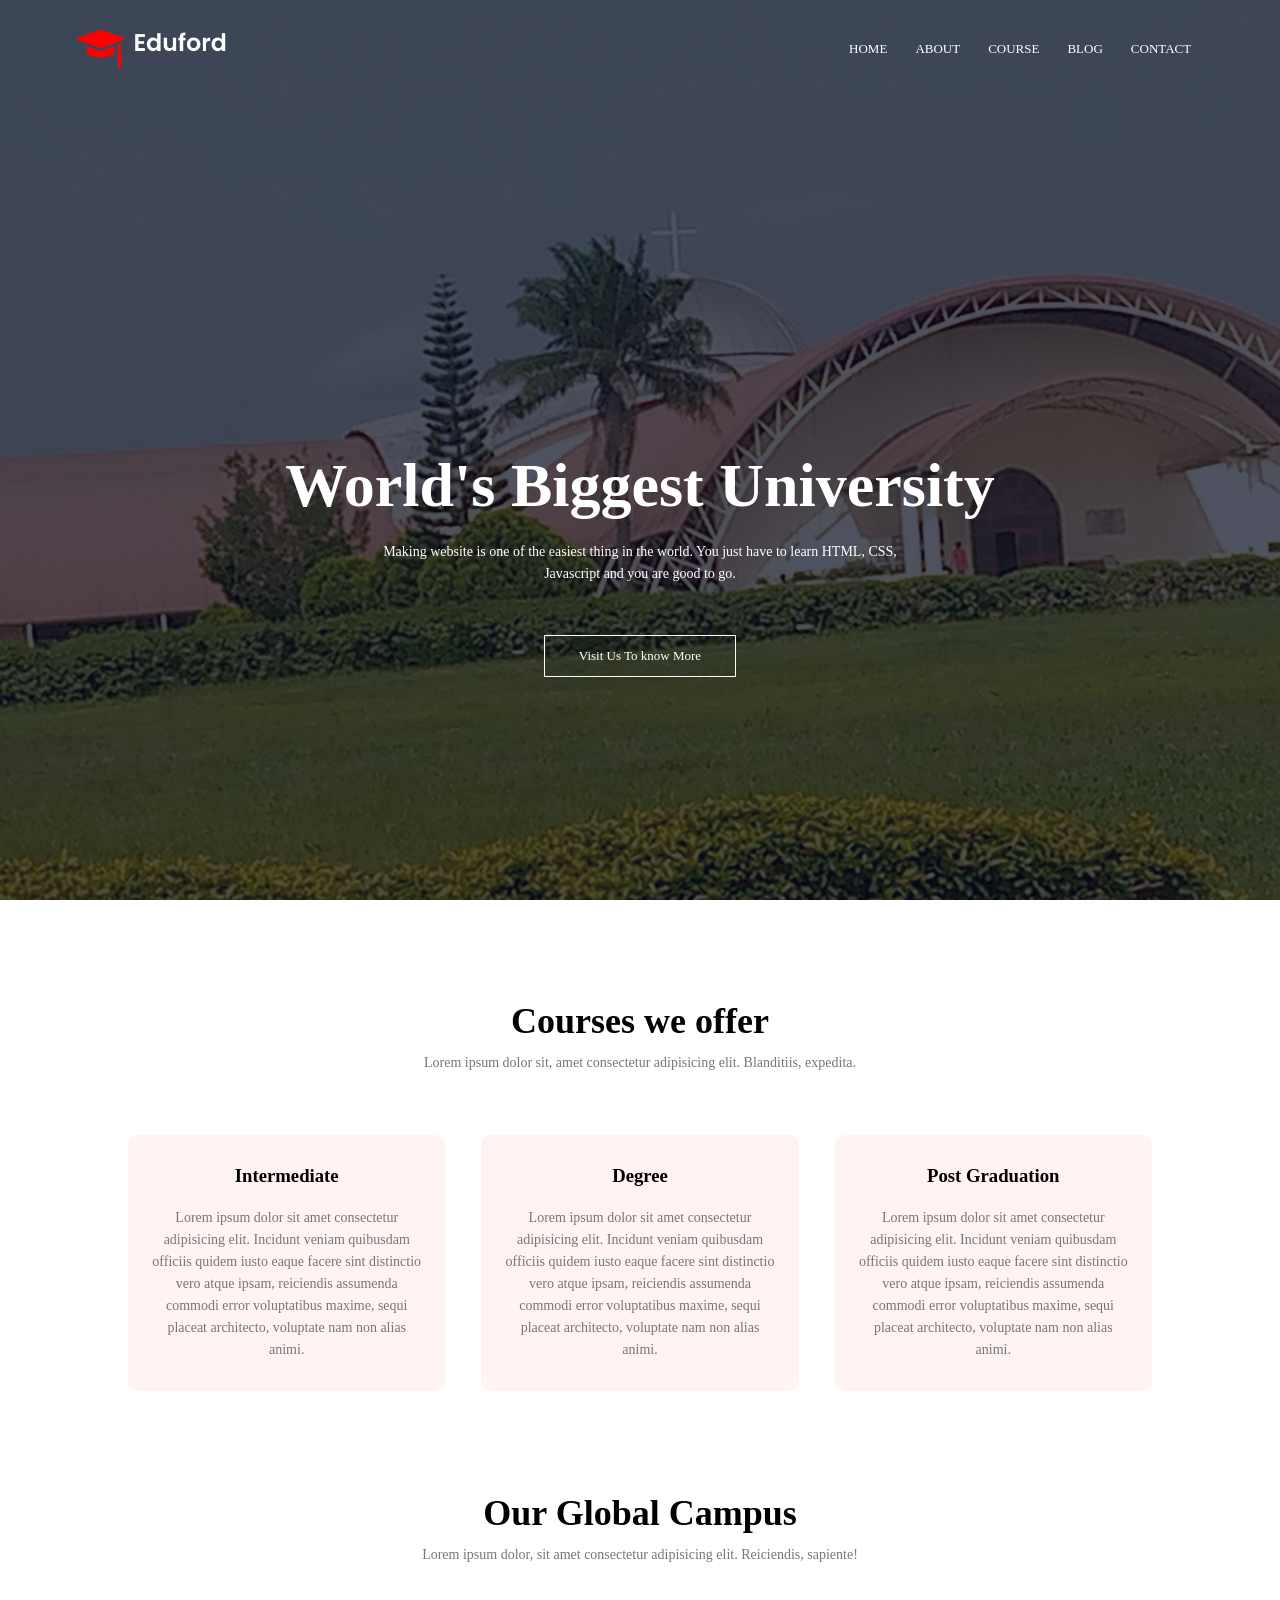
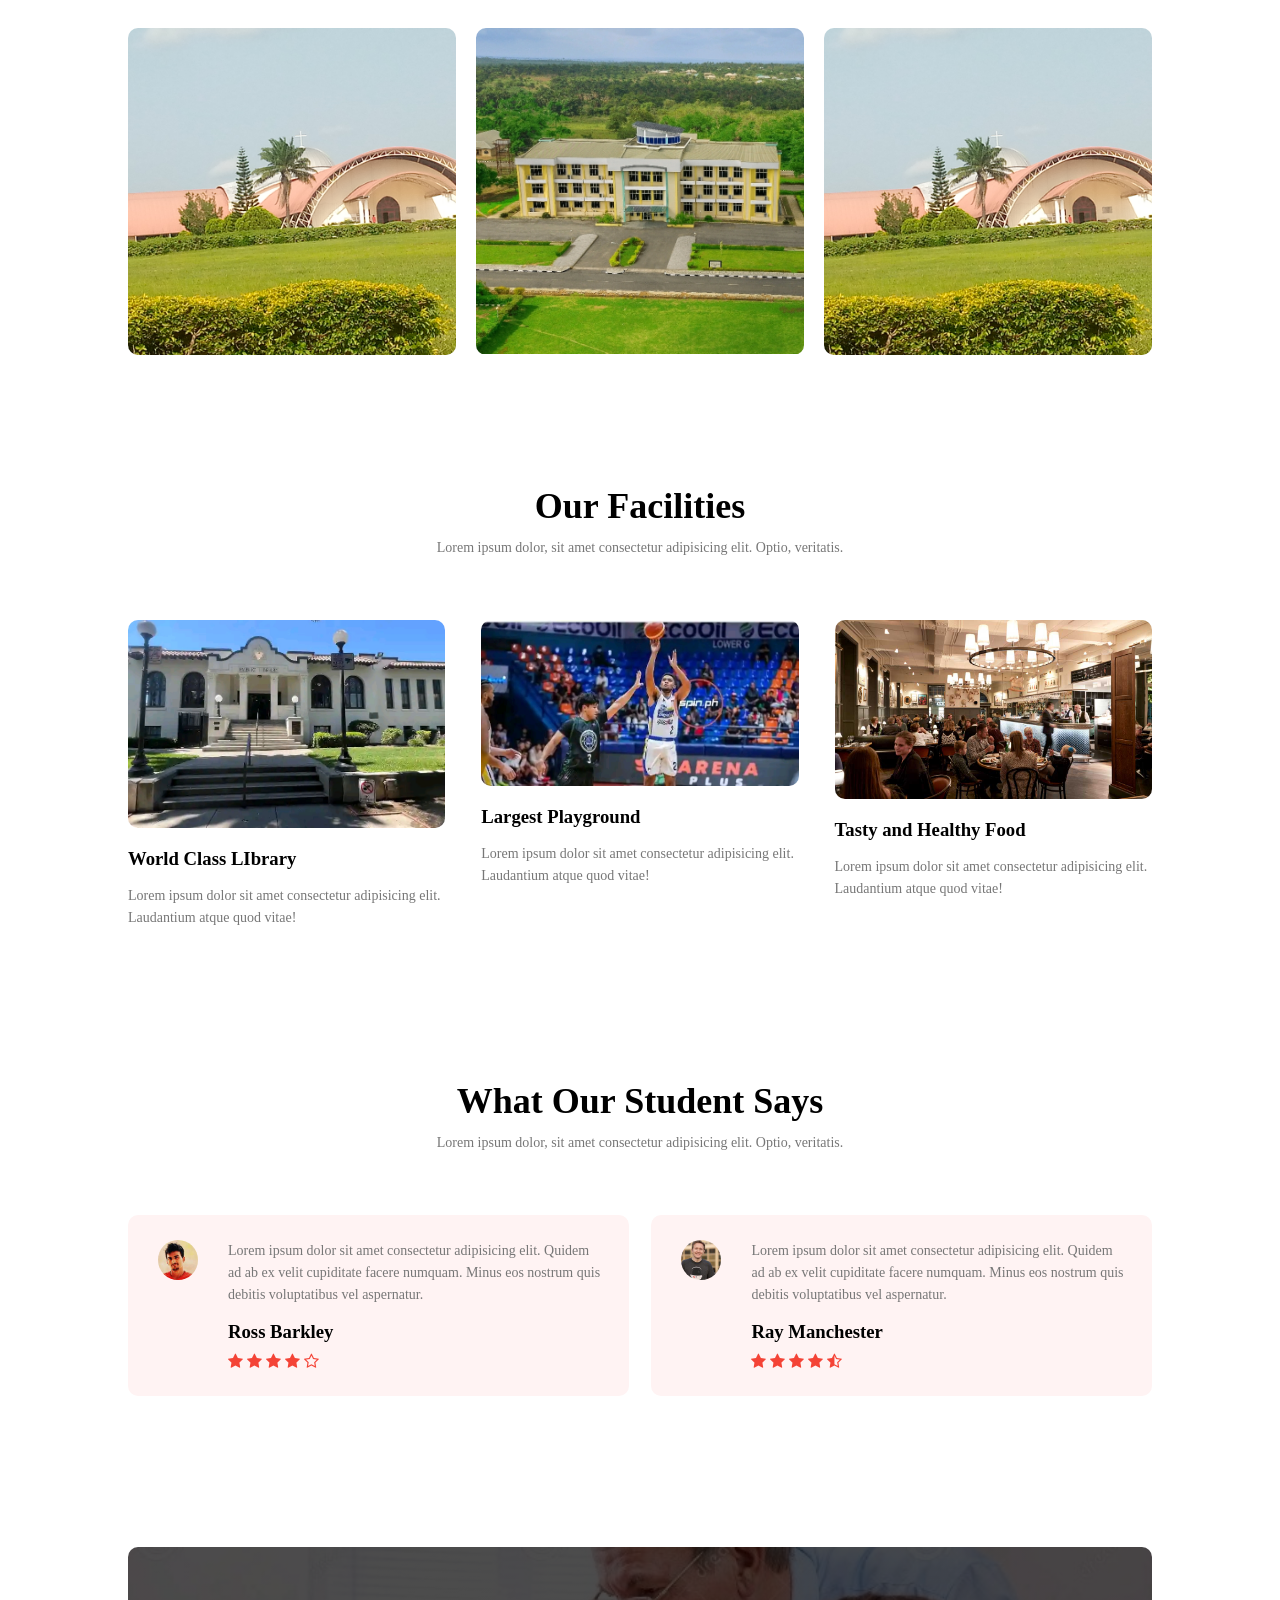
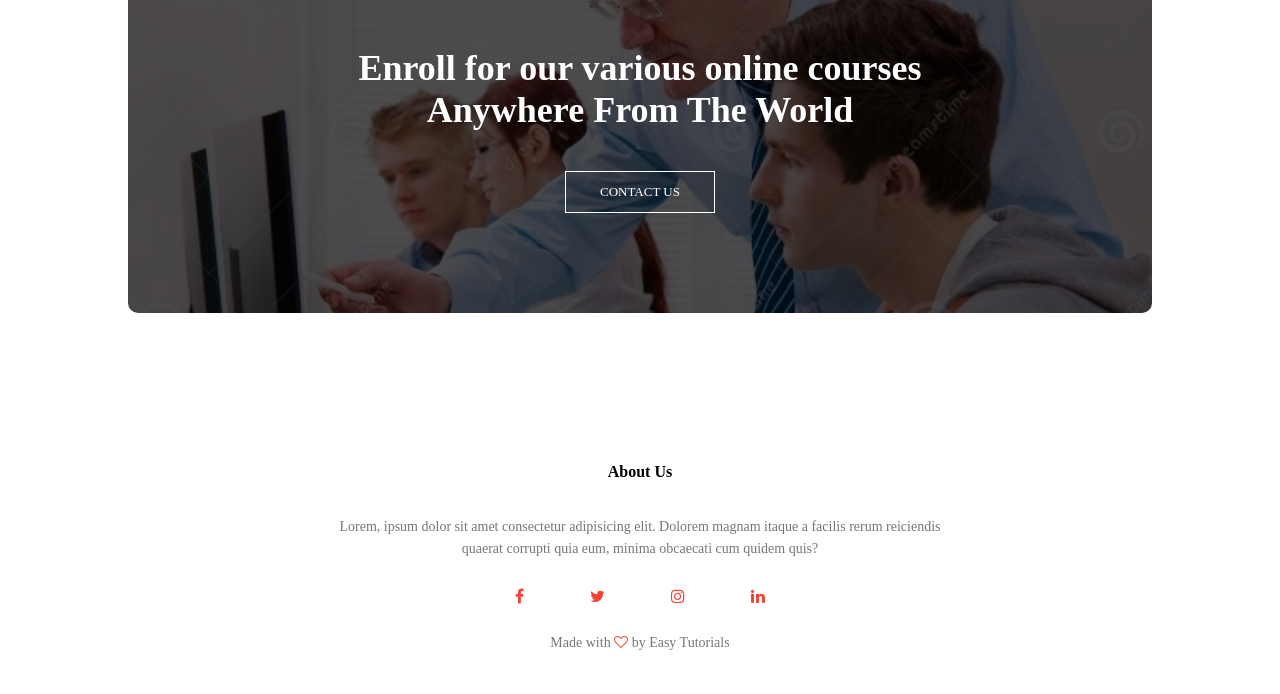
<file: index.html>
<!DOCTYPE html>
<html lang="en">
<head>
    <meta charset="UTF-8">
    <meta name="viewport" content="width=device-width, initial-scale=1.0">
    <title>University Website Design - Easy Tutorials</title>
    <link rel="stylesheet" href="prac.css">
     <link rel="stylesheet" href="https://stackpath.bootstrapcdn.com/font-awesome/4.7.0/css/font-awesome.min.css">
</head>
<body>
    <section class="header">
        <nav>
            <a href="prac.html"><img src="./logo.png" ></a>
            <div class="nav-links" id="navlinks">
                <i class="fa fa-times" onclick="hideMenu()"></i>
                <ul>
                    <li><a href="prac.html">HOME</a></li>
                    <li><a href="about.html">ABOUT</a></li>
                    <li><a href="course.html">COURSE</a></li>
                    <li><a href="blog.html">BLOG</a></li>
                    <li><a href="Contact.html">CONTACT</a></li>
                   </ul>
            </div>
            <i class="fa fa-bars" onclick="showMenu()"></i>
        </nav>
        <div class="text-box">
            <h1>World's Biggest University</h1>
            <p>Making website is one of the easiest thing in the world. You just have to learn HTML, CSS,<br>Javascript and you are good to go.</p>
            <a href="" class="btn">Visit Us To know More</a>
        </div>
    </section>
      <!-- Javascript for toggle menu  -->
    <script>
        
        var navlinks = document.getElementById("navlinks")

        function showMenu(){
            navlinks.style.right = "0"
        }
        function hideMenu(){
            navlinks.style.right = "-200px"
        }
        

    </script>


             <!-- course -->
    <section class="course">
        <h1>Courses we offer</h1>
        <p>Lorem ipsum dolor sit, amet consectetur adipisicing elit. Blanditiis, expedita.</p>

        <div class="row">
            <div class="course-col">
                <h3>Intermediate</h3>
                <p>Lorem ipsum dolor sit amet consectetur adipisicing elit. Incidunt veniam quibusdam officiis quidem iusto eaque facere sint distinctio vero atque ipsam, reiciendis assumenda commodi error voluptatibus maxime, sequi placeat architecto, voluptate nam non alias animi.</p>
            </div>
            <div class="course-col">
                <h3>Degree</h3>
                <p>Lorem ipsum dolor sit amet consectetur adipisicing elit. Incidunt veniam quibusdam officiis quidem iusto eaque facere sint distinctio vero atque ipsam, reiciendis assumenda commodi error voluptatibus maxime, sequi placeat architecto, voluptate nam non alias animi.</p>
            </div>
            <div class="course-col">
                <h3>Post Graduation</h3>
                <p>Lorem ipsum dolor sit amet consectetur adipisicing elit. Incidunt veniam quibusdam officiis quidem iusto eaque facere sint distinctio vero atque ipsam, reiciendis assumenda commodi error voluptatibus maxime, sequi placeat architecto, voluptate nam non alias animi.</p>
            </div>
        </div>

    </section>
            <!-- Campus -->
    <section class="campus">
        <h1>Our Global Campus</h1>
        <p>Lorem ipsum dolor, sit amet consectetur adipisicing elit. Reiciendis, sapiente!</p>

        <div class="row">
            <div class="campus-col">
                <img src="./london.jpg" alt="">
                <div class="layer">
                    <h3>LONDON</h3>
                </div>
            </div>

            <div class="campus-col">
                <img src="./Screenshot_20230819-122207.jpg" alt="">
                <div class="layer">
                    <h3>NEW YORK</h3>
                </div>
            </div>

            <div class="campus-col">
                <img src="./london.jpg" alt="">
                <div class="layer">
                    <h3>WASHINGTON</h3>
                </div>
            </div>
        </div>
    </section>

      <!-- facilities -->
    <section class="facilities">
        <h1>Our Facilities</h1>
        <p>Lorem ipsum dolor, sit amet consectetur adipisicing elit. Optio, veritatis.</p>


        <div class="row">
            <div class="facilities-col">
                <img src="./library (1).jpg" alt="">
                <h3>World Class LIbrary</h3>
                <p>Lorem ipsum dolor sit amet consectetur adipisicing elit. Laudantium atque quod vitae!</p>
            </div>
            <div class="facilities-col">
                <img src="./basketball.jpg" alt="">
                <h3>Largest Playground</h3>
                <p>Lorem ipsum dolor sit amet consectetur adipisicing elit. Laudantium atque quod vitae!</p>
            </div>
            <div class="facilities-col">
                <img src="./caf.jpg" alt="">
                <h3>Tasty and Healthy Food</h3>
                <p>Lorem ipsum dolor sit amet consectetur adipisicing elit. Laudantium atque quod vitae!</p>
            </div>
        </div>
    </section>

    <!-- testimonals -->

    <section class="testimonals">
        <h1>What Our Student Says</h1>
        <p>Lorem ipsum dolor, sit amet consectetur adipisicing elit. Optio, veritatis.</p>

        <div class="row">
            <div class="testimonal-col">
                <img src="./profile-1.jpg" alt="">
                <div>
                    <p>Lorem ipsum dolor sit amet consectetur adipisicing elit. Quidem ad ab ex velit cupiditate facere numquam. Minus eos nostrum quis debitis voluptatibus vel aspernatur.</p>
                    <h3>Ross Barkley</h3>
                    <i class="fa fa-star"></i>
                    <i class="fa fa-star"></i>
                    <i class="fa fa-star"></i>
                    <i class="fa fa-star"></i>
                    <i class="fa fa-star-o"></i>
                </div>
            </div>
            <div class="testimonal-col">
                <img src="./profile-2.jpg" alt="">
                <div>
                    <p>Lorem ipsum dolor sit amet consectetur adipisicing elit. Quidem ad ab ex velit cupiditate facere numquam. Minus eos nostrum quis debitis voluptatibus vel aspernatur.</p>
                    <h3>Ray Manchester</h3>
                    <i class="fa fa-star"></i>
                    <i class="fa fa-star"></i>
                    <i class="fa fa-star"></i>
                    <i class="fa fa-star"></i>
                    <i class="fa fa-star-half-o"></i>
                </div>
            </div>
            
        </div>
    </section>

<!-- call to action -->
    <section class="cta">
        <h1>Enroll for our various online courses <br> Anywhere From The World</h1>
        <a href="" class="btn">CONTACT US</a>
    </section>


    <!-- footer -->

    <section class="footer">
        <h4>About Us</h4>
        <p>Lorem, ipsum dolor sit amet consectetur adipisicing elit. Dolorem magnam itaque a facilis rerum reiciendis <br>quaerat corrupti quia eum, minima obcaecati cum quidem quis?</p>
        <div class="icons">
            <i class="fa fa-facebook"></i>
            <i class="fa fa-twitter"></i>
            <i class="fa fa-instagram"></i>
            <i class="fa fa-linkedin"></i>
        </div>
        <p>Made with <i class="fa fa-heart-o"></i> by Easy Tutorials</p>
    </section>
</body>
</html>
</file>
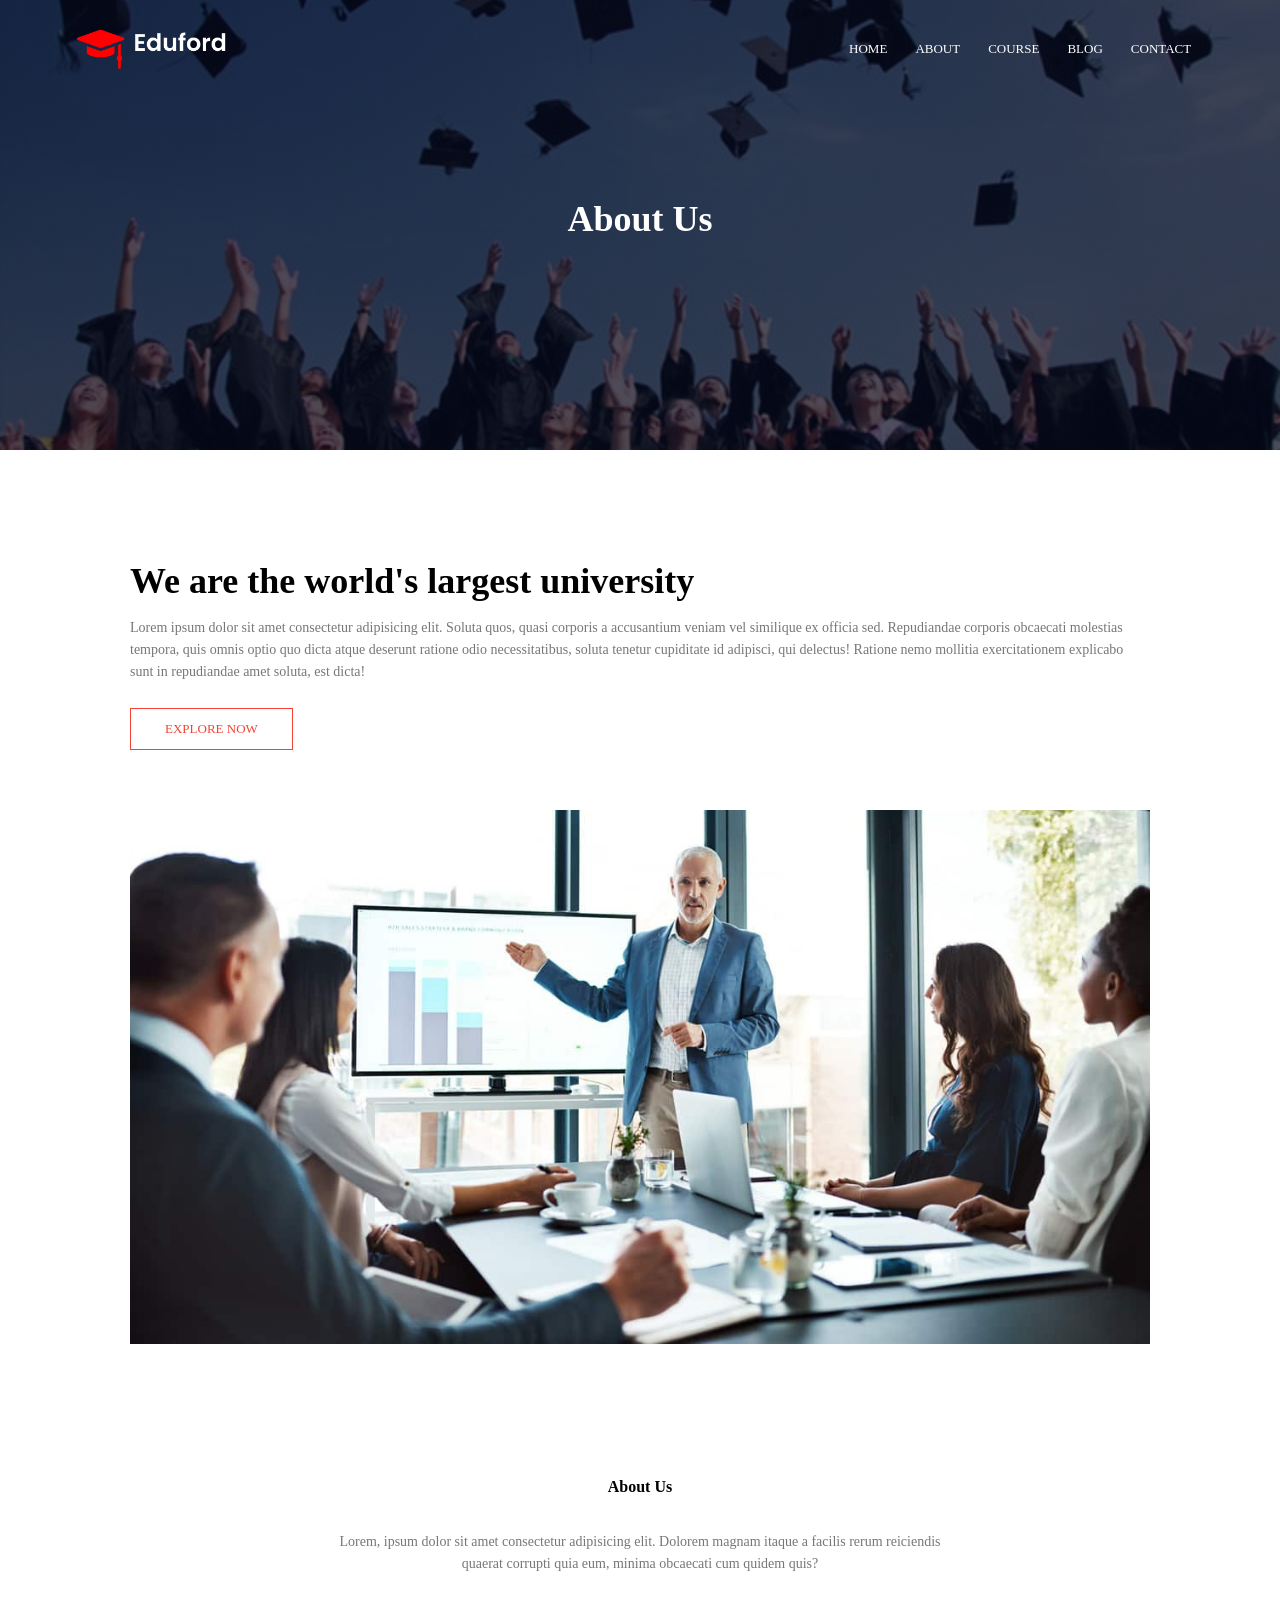
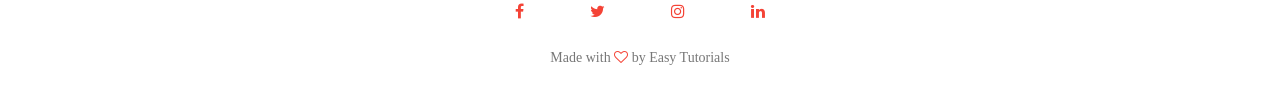
<file: about.html>
<!DOCTYPE html>
<html lang="en">
<head>
    <meta charset="UTF-8">
    <meta name="viewport" content="width=device-width, initial-scale=1.0">
    <title>University Website Design - Easy Tutorials</title>
    <link rel="stylesheet" href="prac.css">
     <link rel="stylesheet" href="https://stackpath.bootstrapcdn.com/font-awesome/4.7.0/css/font-awesome.min.css">
</head>
<body>
    <section class="sub-header">
        <nav>
            <a href="prac.html"><img src="./logo.png" ></a>
            <div class="nav-links" id="navlinks">
                <i class="fa fa-times" onclick="hideMenu()"></i>
                <ul>
                    <li><a href="prac.html">HOME</a></li>
                    <li><a href="about.html">ABOUT</a></li>
                    <li><a href="course.html">COURSE</a></li>
                    <li><a href="blog.html">BLOG</a></li>
                    <li><a href="Contact.html">CONTACT</a></li>
                   </ul>
            </div>
            <i class="fa fa-bars" onclick="showMenu()"></i>
        </nav>
       <h1>About Us</h1>
    </section>
      <!-- Javascript for toggle menu  -->
    <script>
        
        var navlinks = document.getElementById("navlinks")

        function showMenu(){
            navlinks.style.right = "0"
        }
        function hideMenu(){
            navlinks.style.right = "-200px"
        }
        

    </script>

  <!-- about us content -->
<section class="about-us">

    <div class="about-col">
        <h1>We are the world's largest university</h1>
        <p>Lorem ipsum dolor sit amet consectetur adipisicing elit. Soluta quos, quasi corporis a accusantium veniam vel similique ex officia sed. Repudiandae corporis obcaecati molestias tempora, quis omnis optio quo dicta atque deserunt ratione odio necessitatibus, soluta tenetur cupiditate id adipisci, qui delectus! Ratione nemo mollitia exercitationem explicabo sunt in repudiandae amet soluta, est dicta!</p>
        <a href="" class="btn red-btn">EXPLORE NOW</a>
    </div>
    <div class="about-col">
        <img src="./Closed-Board-Meeting-2.jpeg" >
    </div>
</section>
    <!-- footer -->

    <section class="footer">
        <h4>About Us</h4>
        <p>Lorem, ipsum dolor sit amet consectetur adipisicing elit. Dolorem magnam itaque a facilis rerum reiciendis <br>quaerat corrupti quia eum, minima obcaecati cum quidem quis?</p>
        <div class="icons">
            <i class="fa fa-facebook"></i>
            <i class="fa fa-twitter"></i>
            <i class="fa fa-instagram"></i>
            <i class="fa fa-linkedin"></i>
        </div>
        <p>Made with <i class="fa fa-heart-o"></i> by Easy Tutorials</p>
    </section>
</body>
</html>
</file>
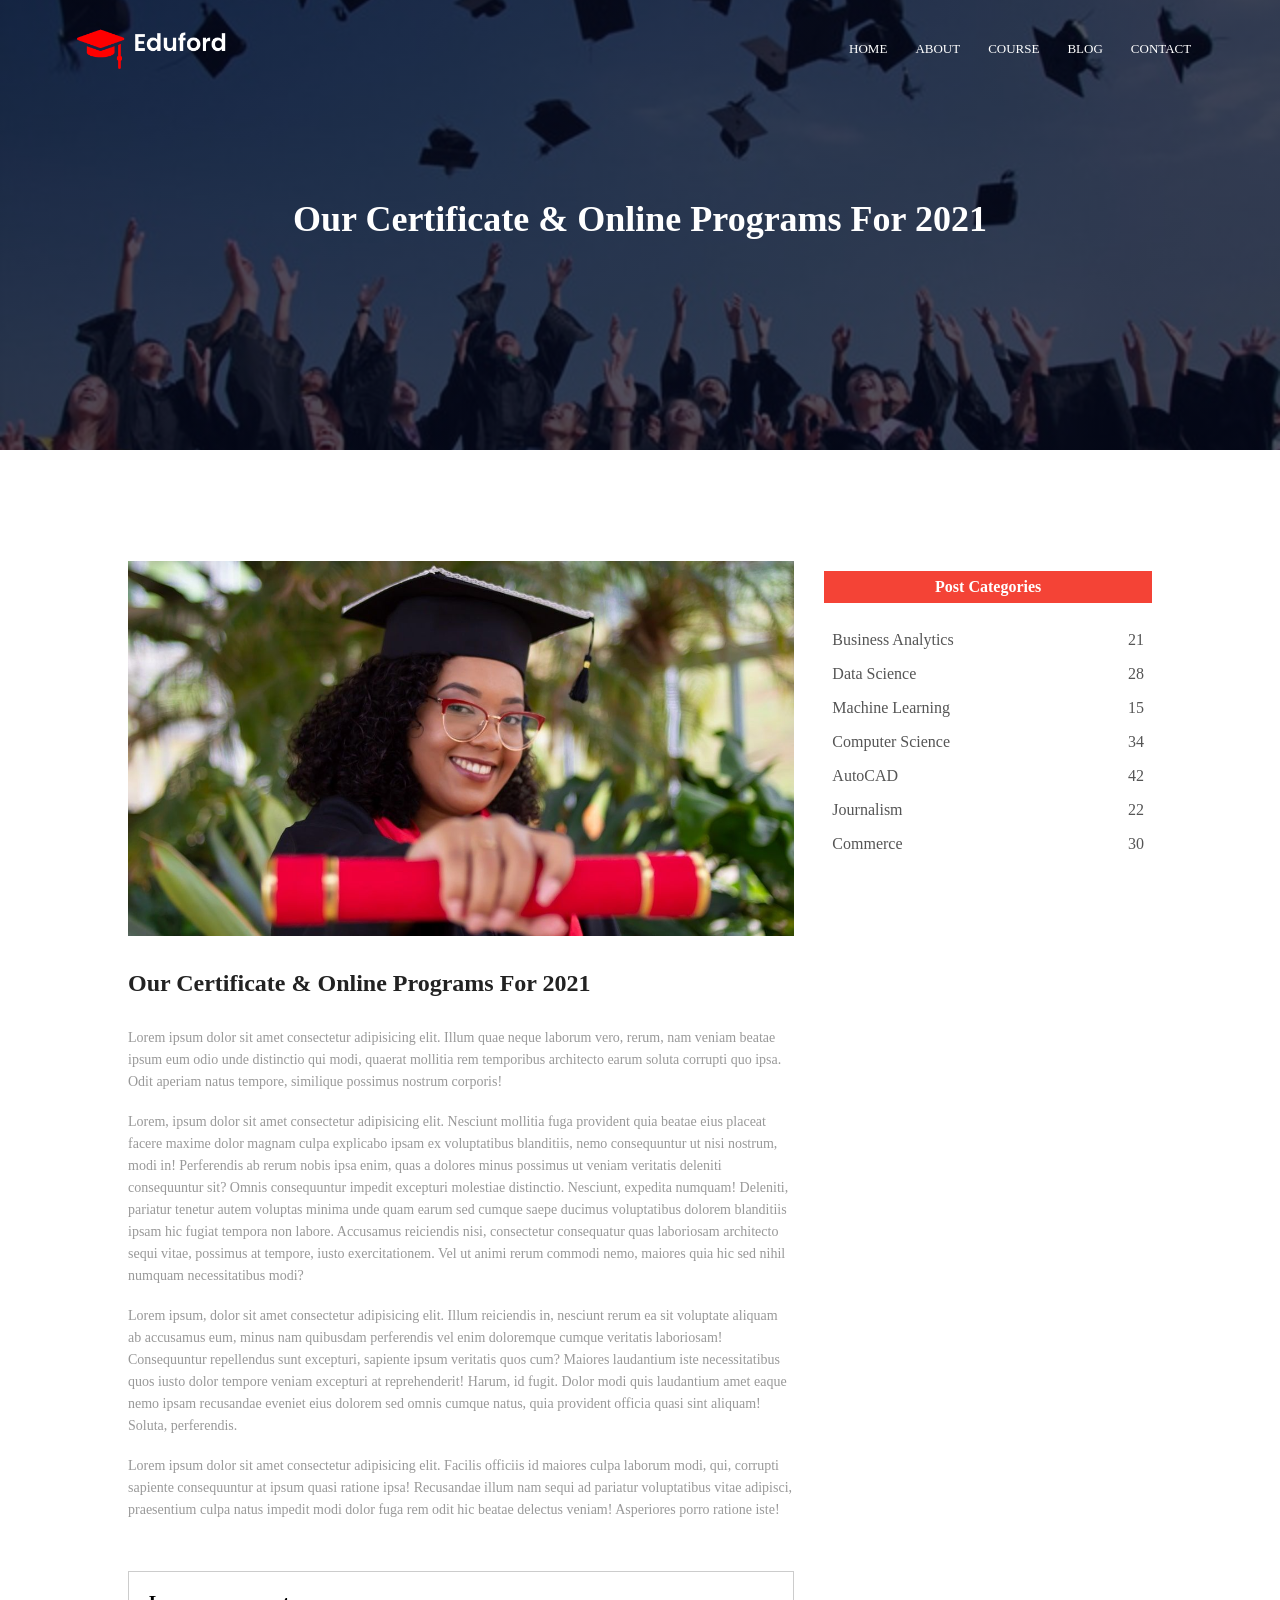
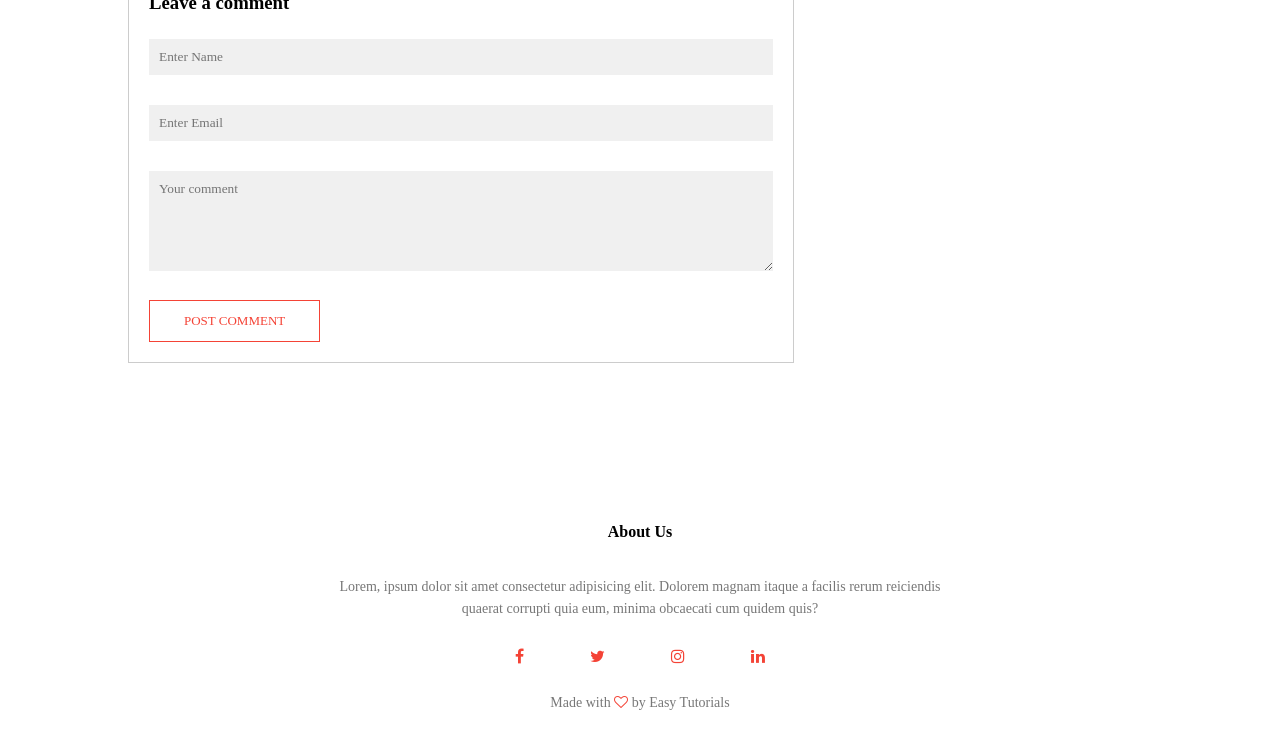
<file: blog.html>
<!DOCTYPE html>
<html lang="en">
<head>
    <meta charset="UTF-8">
    <meta name="viewport" content="width=device-width, initial-scale=1.0">
    <title>University Website Design - Easy Tutorials</title>
    <link rel="stylesheet" href="prac.css">
     <link rel="stylesheet" href="https://stackpath.bootstrapcdn.com/font-awesome/4.7.0/css/font-awesome.min.css">
</head>
<body>
    <section class="sub-header">
        <nav>
            <a href="prac.html"><img src="./logo.png" ></a>
            <div class="nav-links" id="navlinks">
                <i class="fa fa-times" onclick="hideMenu()"></i>
                <ul>
                    <li><a href="prac.html">HOME</a></li>
                    <li><a href="about.html">ABOUT</a></li>
                    <li><a href="course.html">COURSE</a></li>
                    <li><a href="blog.html">BLOG</a></li>
                    <li><a href="Contact.html">CONTACT</a></li>
                   </ul>
            </div>
            <i class="fa fa-bars" onclick="showMenu()"></i>
        </nav>
       <h1>Our Certificate & Online Programs For 2021</h1>
    </section>
      <!-- Javascript for toggle menu  -->
    <script>
        
        var navlinks = document.getElementById("navlinks")

        function showMenu(){
            navlinks.style.right = "0"
        }
        function hideMenu(){
            navlinks.style.right = "-200px"
        }
        

    </script>

  <!-- blog page content -->

  <section class="blog-content">

    <div class="row">
        <div class="blog-left">
            <img src="./certificate.jpg">
            <h2>Our Certificate & Online Programs For 2021</h2>
            <p>Lorem ipsum dolor sit amet consectetur adipisicing elit. Illum quae neque laborum vero, rerum, nam veniam beatae ipsum eum odio unde distinctio qui modi, quaerat mollitia rem temporibus architecto earum soluta corrupti quo ipsa. Odit aperiam natus tempore, similique possimus nostrum corporis!</p>
            <br>
            <p>Lorem, ipsum dolor sit amet consectetur adipisicing elit. Nesciunt mollitia fuga provident quia beatae eius placeat facere maxime dolor magnam culpa explicabo ipsam ex voluptatibus blanditiis, nemo consequuntur ut nisi nostrum, modi in! Perferendis ab rerum nobis ipsa enim, quas a dolores minus possimus ut veniam veritatis deleniti consequuntur sit? Omnis consequuntur impedit excepturi molestiae distinctio. Nesciunt, expedita numquam! Deleniti, pariatur tenetur autem voluptas minima unde quam earum sed cumque saepe ducimus voluptatibus dolorem blanditiis ipsam hic fugiat tempora non labore. Accusamus reiciendis nisi, consectetur consequatur quas laboriosam architecto sequi vitae, possimus at tempore, iusto exercitationem. Vel ut animi rerum commodi nemo, maiores quia hic sed nihil numquam necessitatibus modi?</p>
            <br>
            <p>Lorem ipsum, dolor sit amet consectetur adipisicing elit. Illum reiciendis in, nesciunt rerum ea sit voluptate aliquam ab accusamus eum, minus nam quibusdam perferendis vel enim doloremque cumque veritatis laboriosam! Consequuntur repellendus sunt excepturi, sapiente ipsum veritatis quos cum? Maiores laudantium iste necessitatibus quos iusto dolor tempore veniam excepturi at reprehenderit! Harum, id fugit. Dolor modi quis laudantium amet eaque nemo ipsam recusandae eveniet eius dolorem sed omnis cumque natus, quia provident officia quasi sint aliquam! Soluta, perferendis.</p>
            <br>
            <p>Lorem ipsum dolor sit amet consectetur adipisicing elit. Facilis officiis id maiores culpa laborum modi, qui, corrupti sapiente consequuntur at ipsum quasi ratione ipsa! Recusandae illum nam sequi ad pariatur voluptatibus vitae adipisci, praesentium culpa natus impedit modi dolor fuga rem odit hic beatae delectus veniam! Asperiores porro ratione iste!</p>


            <div class="comment-box">
                <h3>Leave a comment</h3>
                <form class="comment-form">
                    <input type="text" placeholder="Enter Name">
                    <input type="email" placeholder="Enter Email">
                    <textarea rows="5" placeholder="Your comment"></textarea>
                    <button type="submit" class="btn red-btn">POST COMMENT</button>
                </form>
            </div>
        </div>
        <div class="blog-right">
            <h3>Post Categories</h3>
            <div>
                <span>Business Analytics</span>
                <span>21</span>
            </div>
            <div>
                <span>Data Science</span>
                <span>28</span>
            </div>
            <div>
                <span>Machine Learning</span>
                <span>15</span>
            </div>
            <div>
                <span>Computer Science</span>
                <span>34</span>
            </div>
            <div>
                <span>AutoCAD</span>
                <span>42</span>
            </div>
            <div>
                <span>Journalism</span>
                <span>22</span>
            </div>
            <div>
                <span>Commerce</span>
                <span>30</span>
            </div>
        </div>
    </div>

  </section>



    <!-- footer -->

    <section class="footer">
        <h4>About Us</h4>
        <p>Lorem, ipsum dolor sit amet consectetur adipisicing elit. Dolorem magnam itaque a facilis rerum reiciendis <br>quaerat corrupti quia eum, minima obcaecati cum quidem quis?</p>
        <div class="icons">
            <i class="fa fa-facebook"></i>
            <i class="fa fa-twitter"></i>
            <i class="fa fa-instagram"></i>
            <i class="fa fa-linkedin"></i>
        </div>
        <p>Made with <i class="fa fa-heart-o"></i> by Easy Tutorials</p>
    </section>
</body>
</html>
</file>
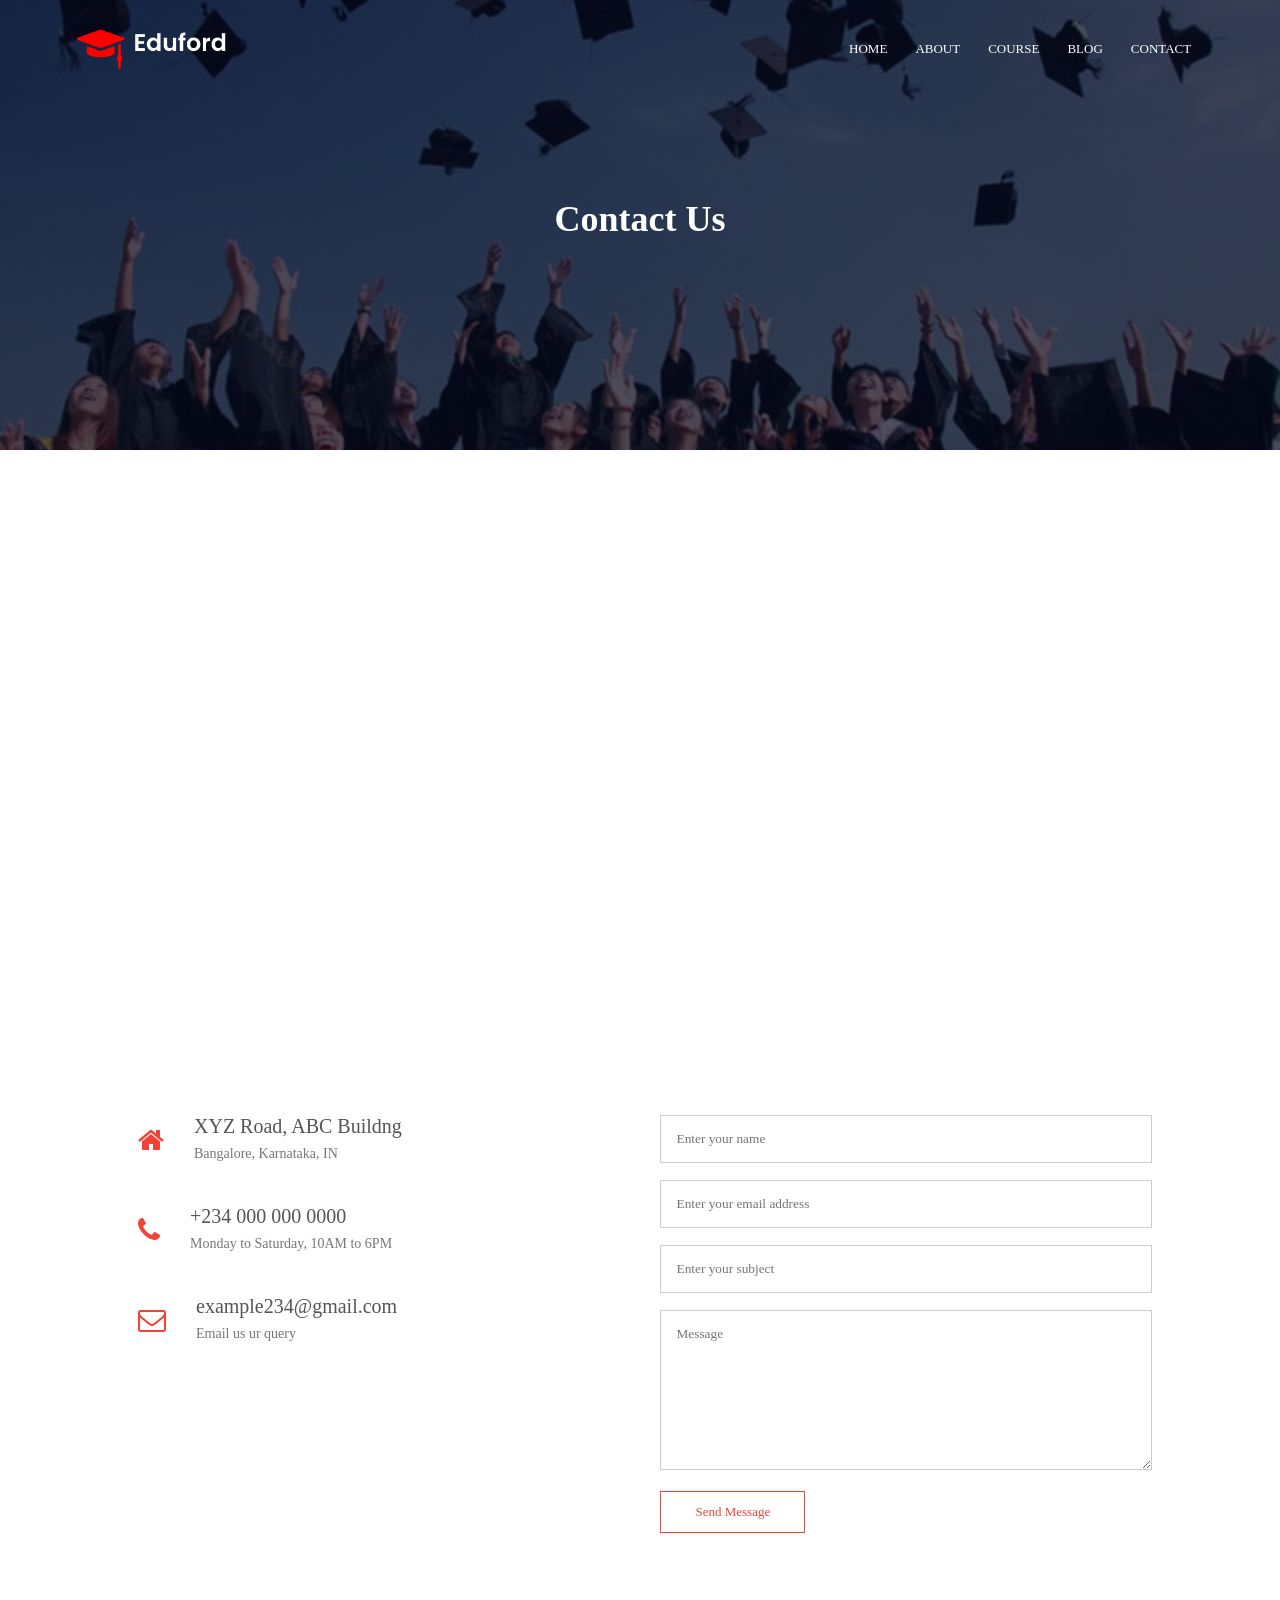
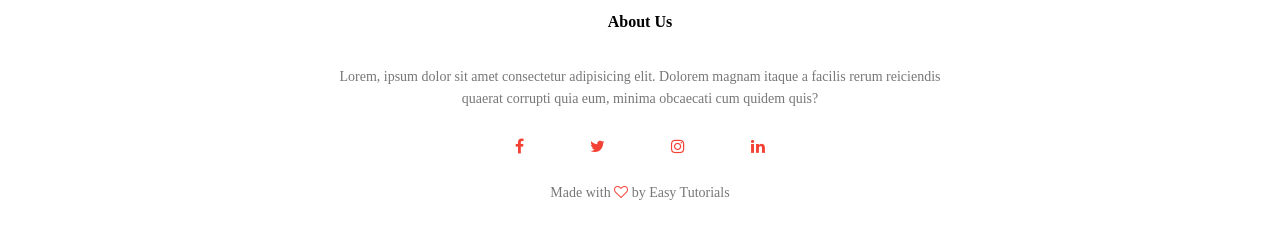
<file: Contact.html>
<!DOCTYPE html>
<html lang="en">
<head>
    <meta charset="UTF-8">
    <meta name="viewport" content="width=device-width, initial-scale=1.0">
    <title>University Website Design - Easy Tutorials</title>
    <link rel="stylesheet" href="prac.css">
     <link rel="stylesheet" href="https://stackpath.bootstrapcdn.com/font-awesome/4.7.0/css/font-awesome.min.css">
</head>
<body>
    <section class="sub-header">
        <nav>
            <a href="prac.html"><img src="./logo.png" ></a>
            <div class="nav-links" id="navlinks">
                <i class="fa fa-times" onclick="hideMenu()"></i>
               <ul>
                <li><a href="prac.html">HOME</a></li>
                <li><a href="about.html">ABOUT</a></li>
                <li><a href="course.html">COURSE</a></li>
                <li><a href="blog.html">BLOG</a></li>
                <li><a href="Contact.html">CONTACT</a></li>
               </ul>
            </div>
            <i class="fa fa-bars" onclick="showMenu()"></i>
        </nav>
       <h1>Contact Us</h1>
    </section>
      <!-- Javascript for toggle menu  -->
    <script>
        
        var navlinks = document.getElementById("navlinks")

        function showMenu(){
            navlinks.style.right = "0"
        }
        function hideMenu(){
            navlinks.style.right = "-200px"
        }
        

    </script>

  <!-- contact us -->
    <section class="location">
        
        <iframe src="https://www.google.com/maps/embed?pb=!1m18!1m12!1m3!1d31651.04597570543!2d3.8742133108398384!3d7.4230472000000045!2m3!1f0!2f0!3f0!3m2!1i1024!2i768!4f13.1!3m3!1m2!1s0x1039ed5493b7086b%3A0x6f2dd1c455f60ccc!2sSolar%20World%20Alternarive%20Energy%20Resources%20Nig.%20Ltd.!5e0!3m2!1sen!2sng!4v1692795678097!5m2!1sen!2sng" width="600" height="450" style="border:0;" allowfullscreen="" loading="lazy" referrerpolicy="no-referrer-when-downgrade"></iframe>

    </section>

    <section class="contact-us">
        <div class="row">
            <div class="contact-col">
                <div>
                    <i class="fa fa-home"></i>
                    <span>
                        <h5>XYZ Road, ABC Buildng</h5>
                        <p>Bangalore, Karnataka, IN</p>
                    </span>
                </div>
                <div>
                    <i class="fa fa-phone"></i>
                    <span>
                        <h5>+234 000 000 0000</h5>
                        <p>Monday to Saturday, 10AM to 6PM</p>
                    </span>
                </div>
                <div>
                    <i class="fa fa-envelope-o"></i>
                    <span>
                        <h5>example234@gmail.com</h5>
                        <p>Email us ur query</p>
                    </span>
                </div>
            </div>

            <div class="contact-col">
                <form action="./form-handler.php" method="post">
                    <input type="text" name="name" placeholder="Enter your name" required>
                    <input type="email" name="email" placeholder="Enter your email address" required>
                    <input type="text" name="subject" placeholder="Enter your subject" required>
                    <textarea  rows="8" name="message" placeholder="Message"></textarea>
                    <button type="submit" class="btn red-btn">Send Message</button>
                </form>
            </div>
        </div>
    </section>


    <!-- footer -->

    <section class="footer">
        <h4>About Us</h4>
        <p>Lorem, ipsum dolor sit amet consectetur adipisicing elit. Dolorem magnam itaque a facilis rerum reiciendis <br>quaerat corrupti quia eum, minima obcaecati cum quidem quis?</p>
        <div class="icons">
            <i class="fa fa-facebook"></i>
            <i class="fa fa-twitter"></i>
            <i class="fa fa-instagram"></i>
            <i class="fa fa-linkedin"></i>
        </div>
        <p>Made with <i class="fa fa-heart-o"></i> by Easy Tutorials</p>
    </section>
</body>
</html>
</file>
<file: prac.css>
*{
    margin: 0;
    padding: 0;
    font-family:cursive;
}
.header{
    min-height: 100vh;
    width: 100%;
    background-image: linear-gradient( rgba(4,9,30,0.7),rgba(4,9,30,0.7)),url(./london.jpg);
    background-position: center;
    background-size: cover;
    position: relative;
}
nav{
    display: flex;
    padding: 2% 6%;
    justify-content: space-between;
    align-items: center;
}
nav img{
    width: 150px;
}
.nav-links{
    flex: 1;
    text-align: right;
}
.nav-links ul li{
    list-style: none;
    display: inline-block;
    padding: 8px 12px;
    position: relative;
}
a{
    color: white;
    text-decoration: none;
    font-size: 13px;
}
.nav-links ul li ::after{
    content: '';
    width: 0%;
    height: 2px;
    background: #f44336;
    display: block;
    margin: auto;
    transition: 0.5s;
}
.nav-links ul li:hover ::after{
    width: 100%;
}
.text-box{
    width: 90%;
    color: #fff;
    position: absolute;
    top: 50%;
    left: 50%;
    transform: translate(-50%);
    text-align: center;
}
.text-box h1{
    font-size: 62px;
}
.text-box p{
    margin: 10px 0 40px;
    font-size: 14px;
    color: #fff;
}
.btn{
    display: inline-block;
    text-decoration: none;
    color: #fff;
    border: 1px solid #fff;
    padding: 12px 34px;
    font-size: 13px;
    background: transparent;
    position: relative;
    cursor: pointer;
}
.btn:hover{
    border: 1px solid #f44336;
    background: #f44336;
    transition: 1s;
}
nav .fa{
    display: none;
}
@media(max-width: 700px){
    .text-box h1{
        font-size: 25px;
    }
    .nav-links ul li{
        display: block;
    }
    .nav-links{
        position: fixed;
        background: #f44336;
        height: 100vh;
        width: 200px;
        top: 0;
        right: -200px;
        text-align: left;
        z-index: 2;
        transition: 1s;
    }
    nav .fa{
        display: block;
        color: #fff;
        margin: 10px;
        font-size: 22px;
        cursor: pointer;
    }
    .nav-links ul{
        padding: 30px;
    }
}

/* course */
.course{
    width: 80%;
    margin: auto;
    text-align: center;
    padding-top: 100px;
    
}
h1{
    font-size: 36px;
    font-weight: 600;
}
p{
    color: #777;
    font-size: 14px;
    font-weight: 300;
    line-height: 22px;
    padding: 10px;
}
.row{
    margin-top: 5%;
    display: flex;
    justify-content: space-between;
}
.course-col{
    flex-basis: 31%;
    background: #fff3f3;
    border-radius: 10px;
    margin-bottom: 5%;
    padding: 20px 12px ;
    box-sizing: border-box;
    transition: 0.5s;
}
h3{
    text-align: center;
    font-weight: 600;
    margin: 10px 0;
}
.course-col:hover{
    box-shadow: 0 0 20px 0px rgba(0, 0, 0, 0.2);
}
@media(max-width: 700px){
    .row{
        flex-direction: column;
    }
}

/* campus */
.campus{
    width: 80%;
    margin: auto;
    text-align: center;
    padding-top: 50px;
}

.campus-col{
    flex-basis: 32%;
    border-radius: 10px;
    margin-bottom: 30px;
    position: relative ;
    overflow: hidden;
}
.campus-col img{
    width: 100%;
    display: block;
}
.layer{
    background: transparent;
    height: 100%;
    width: 100%;
    position: absolute;
    top: 0;
    left: 0;
    transition: 0.5s;
}
.layer:hover{
    background: rgba(226,0,0,0.7);
}
.layer h3{
    width: 100%;
    font-weight: 500;
    color: #fff;
    font-size: 26px;
    bottom: 0;
    left: 50%;
    transform: translateX(-50%);
    position: absolute;
    opacity: 0;
    transition: 0.5s;
}
.layer:hover h3{
    bottom: 49%;
    opacity: 1;
}

/* facilities */
.facilities{
    width: 80%;
    margin: auto;
    text-align: center;
    padding-top: 100px;
}
.facilities-col{
    flex-basis: 31%;
    border-radius: 10px;
    margin-bottom: 5%;
    text-align: left;
}
.facilities-col img{
    width: 100%;
    border-radius: 10px;
}
.facilities-col p{
    padding: 0;
}
.facilities-col h3{
    margin-top: 16px;
    margin-bottom: 15px;
    text-align: left;
}

/* testimonals */

.testimonals{
    width: 80%;
    margin: auto;
    padding-top: 100px;
    text-align: center;
}
.testimonal-col{
    flex-basis: 44%;
    border-radius: 10px;
    margin-bottom: 5%;
    text-align: left;
    background: #fff3f3;
    padding: 25px;
    cursor: pointer;
    display: flex;
}
.testimonal-col img{
    height: 40px;
    margin-left: 5px;
    margin-right: 30px;
    border-radius: 50%;
}
.testimonal-col p{
    padding: 0;
}
.testimonal-col h3{
    margin-top: 15px;
    text-align: left;
}
.testimonal-col .fa{
color: #f44336
}
@media(max-width: 700px){
    .testimonal-col img{
        margin-left: 0px;
        margin-right: 15px;
    }
}
/* call to action */
.cta{
    margin: 100px auto;
    width: 80%;
    background-image: linear-gradient(rgba(0,0,0,0.7),rgba(0,0,0,0.7 )), url(./banner\ 2.jpg);
    background-position: center;
    background-size: cover;
    border-radius: 10px;
    text-align: center;
    padding: 100px 0;
}

.cta h1{
    color: #fff;
    margin-bottom: 40px;
    padding: 0;
}

@media(max-width: 700px){
    .cta h1{
        font-size: 24px;
    }
}

/* footer  */
.footer{
    width: 100%;
    text-align: center;
    padding: 30px 0;
}
.footer h4{
    margin-bottom: 25px;
    margin-top: 20px;
    font-weight: 600;
}
.icons .fa{
    color:#f44336;
    margin: 0 13px;
    cursor: pointer;
    padding: 18px;
}
.fa-heart-o{
    color: #f44336;
}


/* about us Page  */

.sub-header{
    height: 50vh;
    width: 100%;
    background-image: linear-gradient(rgba(4,9,30,0.7),rgba(4,9,30,0.7)),url(./pexels-photo-267885.jpeg);
    background-position: center;
    background-size: cover;
    text-align: center;
    color: #fff;
}
.sub-header h1{
    margin-top: 100px;
}
.about-us{
    width: 80%;
    margin: auto;
    padding-top: 80px;
    padding-bottom: 50px;
}
.about-col{
    flex-basis: 48%;
    padding: 30px 2px;
}
.about-col img{
    width: 100%;
}
.about-col h1{
    padding-top: 0;
}
.about-col p{
    padding: 15px 0 25px;
}
.red-btn{
    border: 1px solid #f44336;
    background: transparent;
    color: #f44336;
}
.red-btn:hover{
    color: #fff;
}

/* blog content  */
.blog-content{
    width: 80%;
    margin: auto;
    padding: 60px 0;
}

.blog-left{
    flex-basis: 65%;
}
.blog-left img{
    width: 100%;
}
.blog-left h2{
    color: #222;
    font-weight: 600;
    margin: 30px 0;
}
.blog-left p{
    color: #999;
    padding: 0;
}

.blog-right{
    flex-basis: 32%;
}
.blog-right h3{
    background:#f44336;
    color: #fff;
    padding: 7px 0;
    font-size: 16px;
    margin-bottom: 20px;
}
.blog-right div{
    display: flex;
    align-items: center;
    justify-content: space-between;
    color: #555;
    padding: 8px;
    box-sizing: border-box;
}

.comment-box{
    border: 1px solid #ccc;
    margin: 50px 0;
    padding: 10px 20px;
}
.comment-box h3{
    text-align: left;
}

.comment-form input, .comment-form textarea{
    width:100% ;
    padding: 10px;
    margin: 15px 0;
    box-sizing: border-box;
    border: none;
    outline: none;
    background: #f0f0f0;
}
.comment-form button{
    margin: 10px 0;
}

@media(max-width: 700px){
    .sub-header h1{
        font-size: 24px;
    }
}


/*  location*/

.location{
    width:80%;
    margin: auto;
    padding: 80px 0;
}
.location iframe{
    width: 100%;
}
.contact-us{
    width: 80%;
    margin: auto;
}

.contact-col{
    flex-basis: 48%;
    margin-bottom: 30px;
}

.contact-col div{
    display: flex;
    align-items: center;
    margin-bottom: 40px;
}
.contact-col div .fa{
    font-size: 28px;
    color: #f44336;
    margin: 10px;
    margin-right: 30px;
}

.contact-col div p{
    padding: 0;
}
.contact-col div h5{
    font-size: 20px;
    margin-bottom: 5px;
    color: #555;
    font-weight: 400;
}

.contact-col input, .contact-col textarea{
    width: 100%;
    padding: 15px;
    margin-bottom: 17px;
    outline: none;
    border: 1px solid #ccc;
    box-sizing: border-box;
}
</file>
